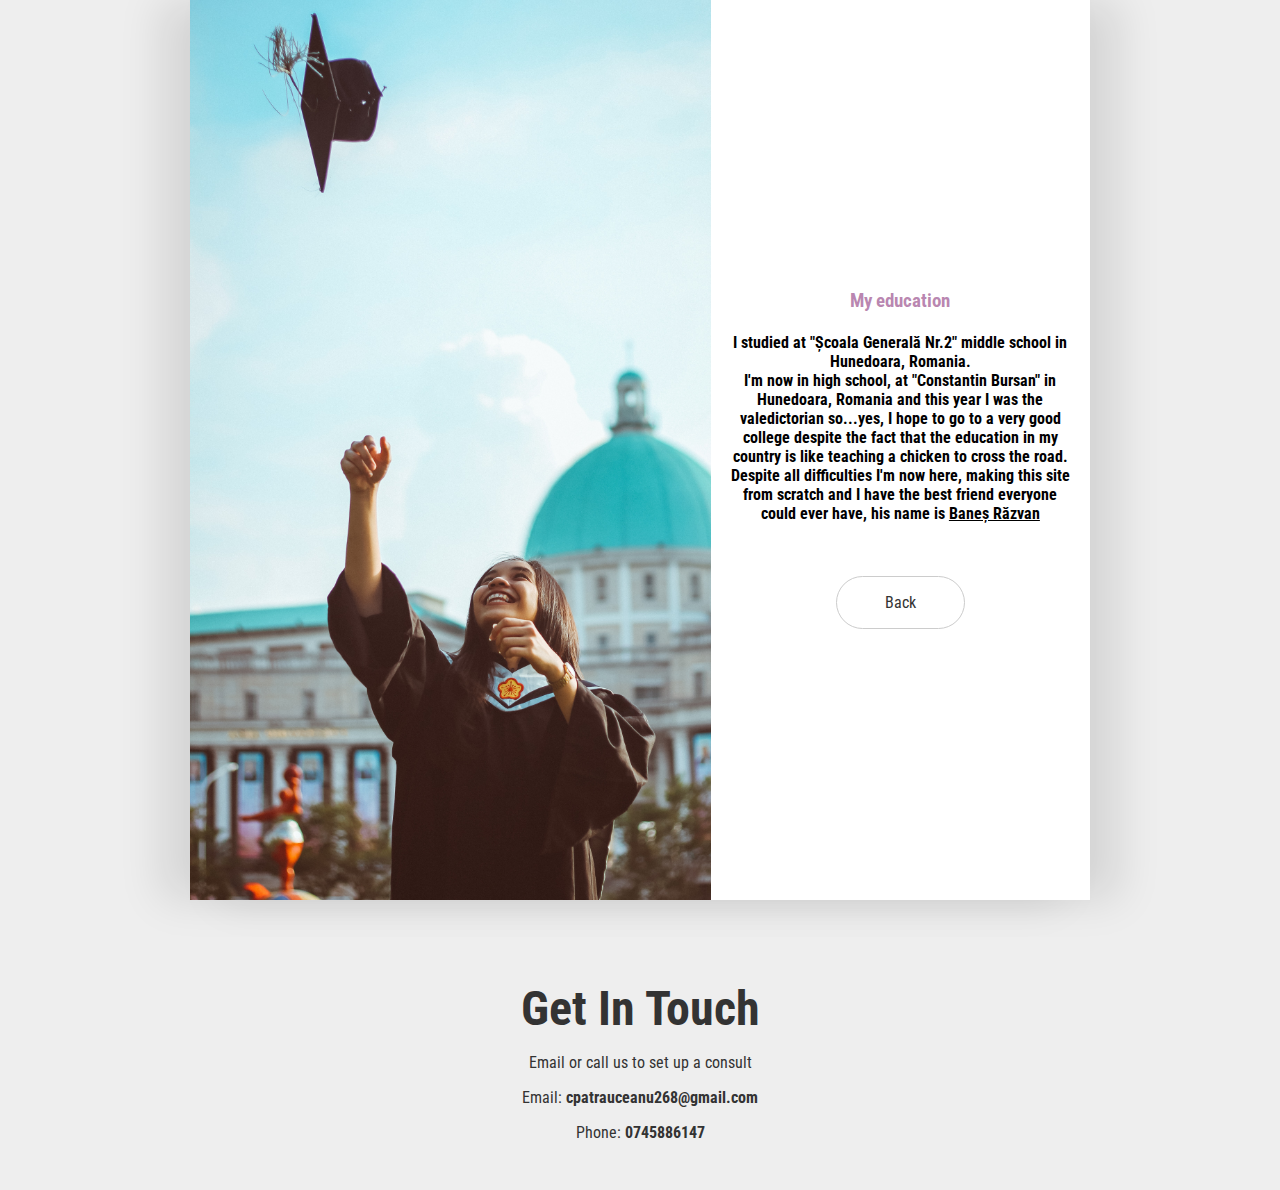
<file: education.html>
<!DOCTYPE html>
<html lang="en">
<head>
    <meta charset="UTF-8">
    <meta http-equiv="X-UA-Compatible" content="IE=edge">
    <meta name="viewport" content="width=device-width, initial-scale=1.0">
    <link rel="stylesheet" href="edu.css">
    <title>My education</title>
</head>
<body>
    <main>
        <!-- Landing Area -->
        <div id="landing">
          <div id="landing-image"></div>
          <div id="landing-text">
            <div id="landing-text-inner">
              <h3 id="subtitle">My education</h3>
              <h4>I studied at "Școala Generală Nr.2" middle school in Hunedoara, Romania.<br>
                I'm now in high school, at "Constantin Bursan" in Hunedoara, Romania and this year I was the valedictorian so...yes, I hope to go to a very good college despite the fact that the education in my country is like teaching a chicken to cross the road.<br>
                Despite all difficulties I'm now here, making this site from scratch and I have the best friend everyone could ever have, his name is <a href="https://www.instagram.com/banes.razvan/">Baneș Răzvan</a>
              </h4>
              <a href="index.html" class="btn" id="view-work">Back</a>
            </div>
          </div>
          
        </div>
    </main>
    <footer>
        <h3>Get In Touch</h3>
        <p>Email or call us to set up a consult</p>
        <p>Email:
          <strong>cpatrauceanu268@gmail.com</strong>
        </p>
        <p>Phone:
          <strong>0745886147</strong>
        </p>
      </footer>
    <script type="text/javascript" id="zsiqchat">var $zoho=$zoho || {};$zoho.salesiq = $zoho.salesiq || {widgetcode: "db7aa27a1beb181937ad820c6e8df60e96fdce8ea4cd70227e62a6f57b723717c4ccb383851356066d9d9a7aea2fbff2", values:{},ready:function(){}};var d=document;s=d.createElement("script");s.type="text/javascript";s.id="zsiqscript";s.defer=true;s.src="https://salesiq.zoho.eu/widget";t=d.getElementsByTagName("script")[0];t.parentNode.insertBefore(s,t);</script>
</body>
</html>
</file>
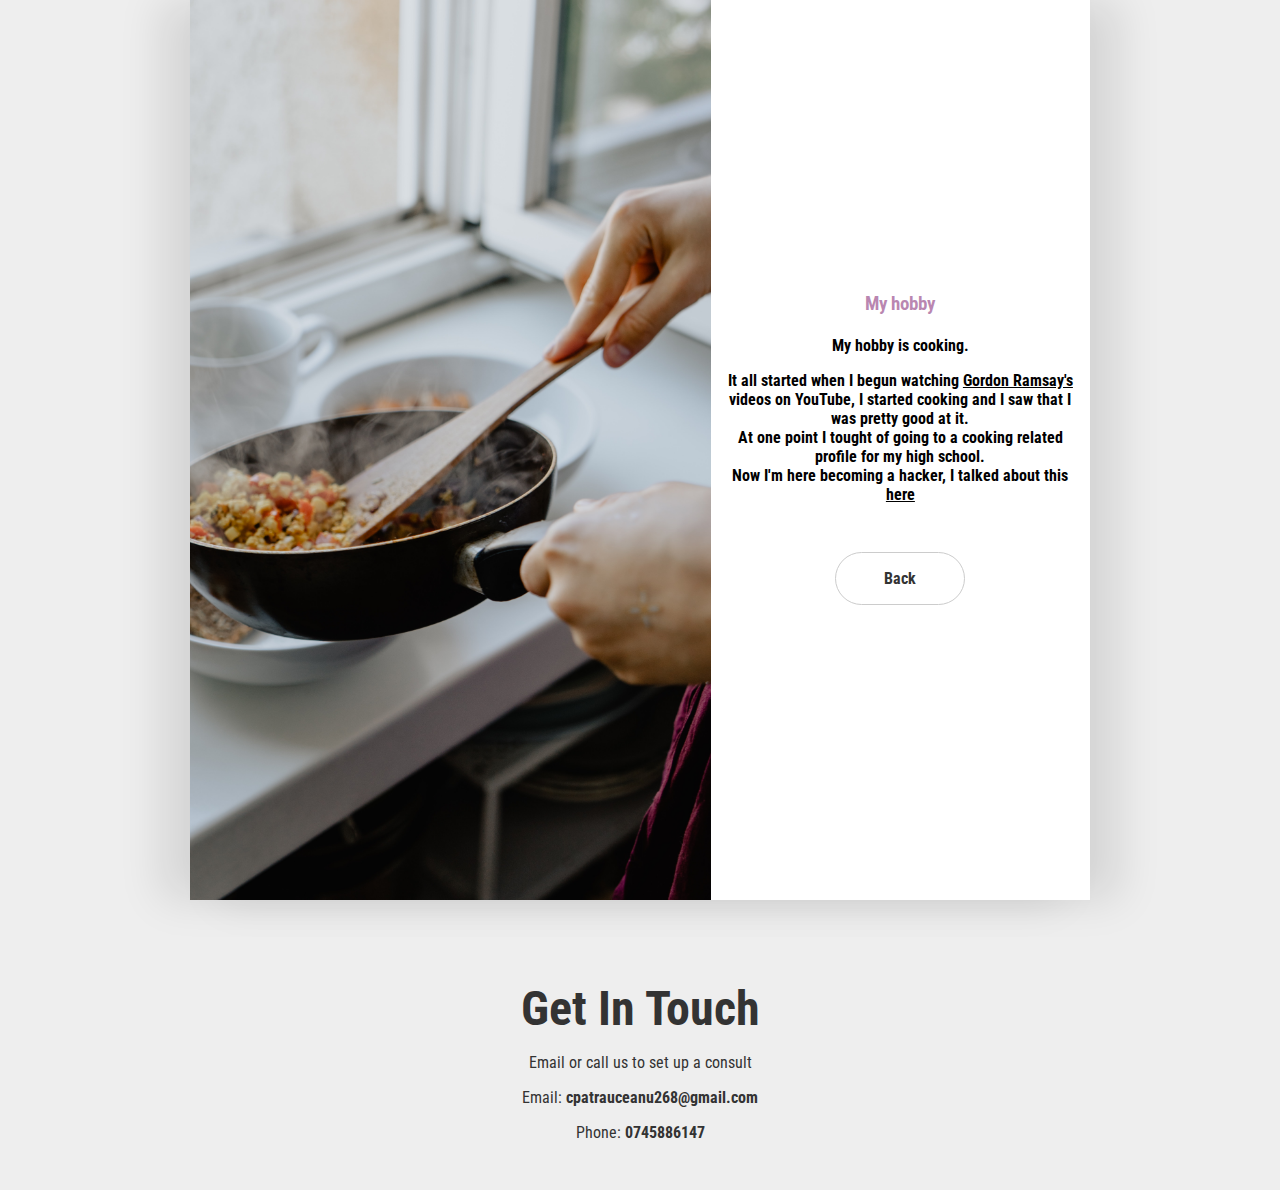
<file: hobby.html>
<!DOCTYPE html>
<html lang="en">
<head>
    <meta charset="UTF-8">
    <meta http-equiv="X-UA-Compatible" content="IE=edge">
    <meta name="viewport" content="width=device-width, initial-scale=1.0">
    <link rel="stylesheet" href="hobby.css">
    <title>My hobby</title>
</head>
<body>
    <main>
        <!-- Landing Area -->
        <div id="landing">
          <div id="landing-image"></div>
          <div id="landing-text">
            <div id="landing-text-inner">
              <h3 id="subtitle">My hobby</h3>
              <h4>My hobby is cooking.<br>
                <p>It all started when I begun watching <a href="https://www.gordonramsay.com/">Gordon Ramsay's</a> videos on YouTube, I started cooking and I saw that I was pretty good at it.<br>
                At one point I tought of going to a cooking related profile for my high school.<br>
                Now I'm here becoming a hacker, I talked about this <a href="job.html">here</a></p>
              <a href="index.html" class="btn" id="view-work">Back</a>
            </div>
          </div>
          
        </div>
    </main>
    <footer>
        <h3>Get In Touch</h3>
        <p>Email or call us to set up a consult</p>
        <p>Email:
          <strong>cpatrauceanu268@gmail.com</strong>
        </p>
        <p>Phone:
          <strong>0745886147</strong>
        </p>
      </footer>
        <script type="text/javascript" id="zsiqchat">var $zoho=$zoho || {};$zoho.salesiq = $zoho.salesiq || {widgetcode: "db7aa27a1beb181937ad820c6e8df60e96fdce8ea4cd70227e62a6f57b723717c4ccb383851356066d9d9a7aea2fbff2", values:{},ready:function(){}};var d=document;s=d.createElement("script");s.type="text/javascript";s.id="zsiqscript";s.defer=true;s.src="https://salesiq.zoho.eu/widget";t=d.getElementsByTagName("script")[0];t.parentNode.insertBefore(s,t);</script>
</body>
</html>
</file>
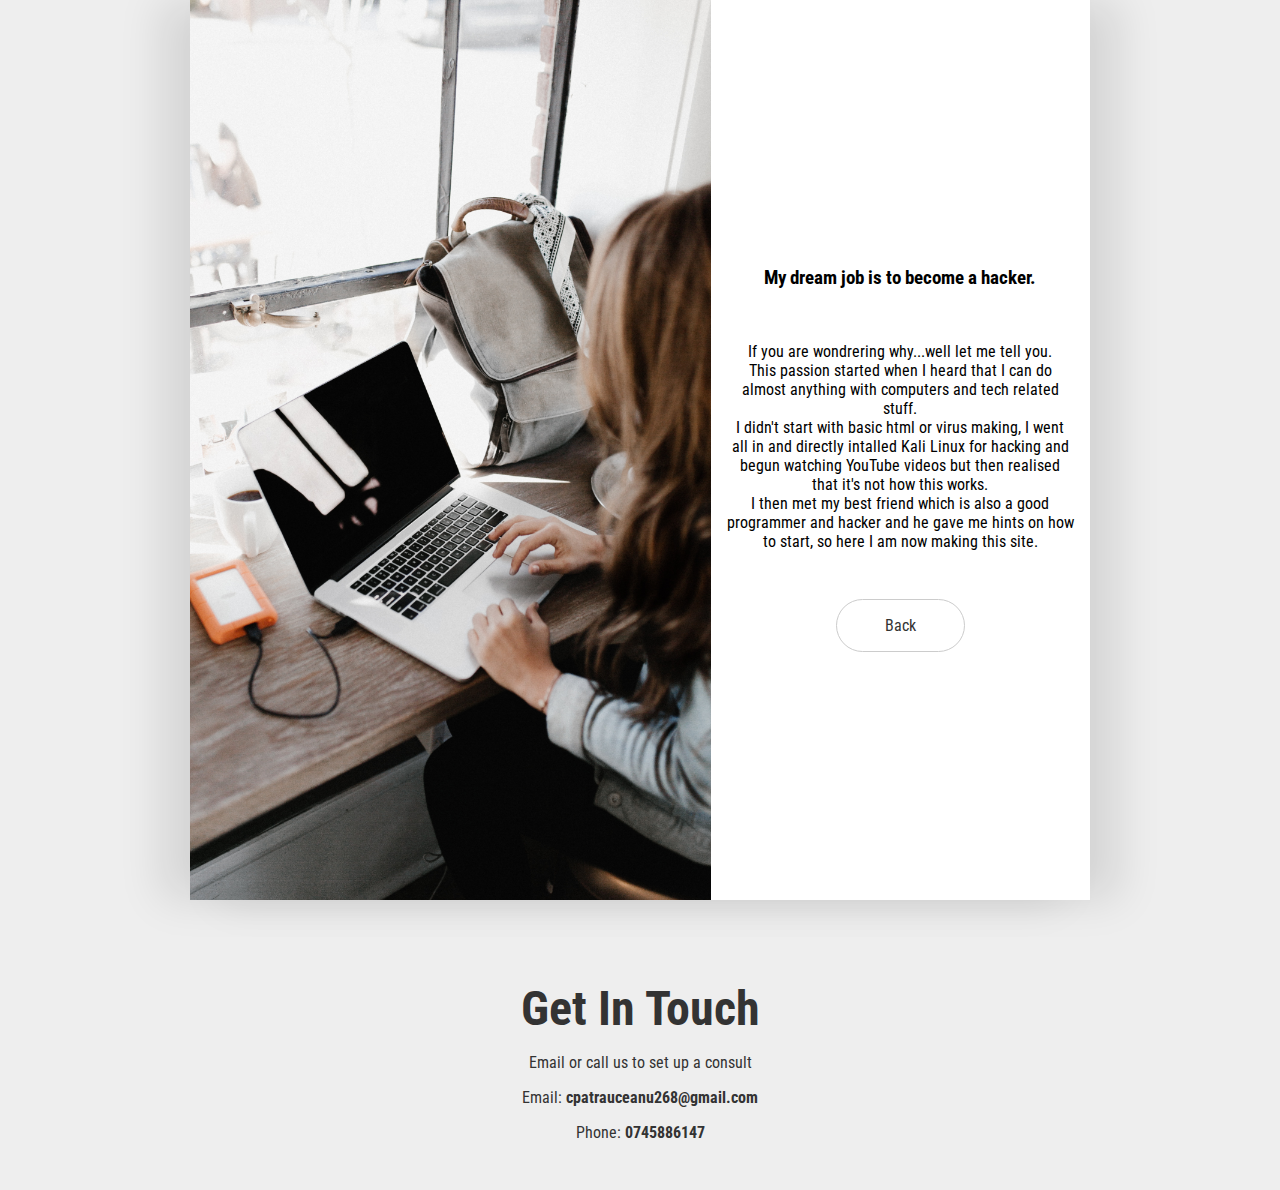
<file: job.html>
<!DOCTYPE html>
<html lang="en">
<head>
    <meta charset="UTF-8">
    <meta http-equiv="X-UA-Compatible" content="IE=edge">
    <meta name="viewport" content="width=device-width, initial-scale=1.0">
    <link rel="stylesheet" href="job.css">
    <title>Dream Job</title>
</head>
<body>
    <main>
        <!-- Landing Area -->
        <div id="landing">
          <div id="landing-image"></div>
          <div id="landing-text">
            <div id="landing-text-inner">
              <h3>My dream job is to become a hacker.</h3><br>
                <p>If you are wondrering why...well let me tell you.<br>
                  This passion started when I heard that I can do almost anything with computers and tech related stuff.<br>
                  I didn't start with basic html or virus making, I went all in and directly intalled Kali Linux for hacking and begun watching YouTube videos but then realised that it's not how this works.<br>
                  I then met my best friend which is also a good programmer and hacker and he gave me hints on how to start, so here I am now making this site.
                </p>
              </h4>
              <a href="index.html" class="btn" id="view-work">Back</a>
            </div>
          </div>
          
        </div>
    </main>
    <footer>
        <h3>Get In Touch</h3>
        <p>Email or call us to set up a consult</p>
        <p>Email:
          <strong>cpatrauceanu268@gmail.com</strong>
        </p>
        <p>Phone:
          <strong>0745886147</strong>
        </p>
      </footer>
    <script type="text/javascript" id="zsiqchat">var $zoho=$zoho || {};$zoho.salesiq = $zoho.salesiq || {widgetcode: "db7aa27a1beb181937ad820c6e8df60e96fdce8ea4cd70227e62a6f57b723717c4ccb383851356066d9d9a7aea2fbff2", values:{},ready:function(){}};var d=document;s=d.createElement("script");s.type="text/javascript";s.id="zsiqscript";s.defer=true;s.src="https://salesiq.zoho.eu/widget";t=d.getElementsByTagName("script")[0];t.parentNode.insertBefore(s,t);</script>
</body>
</html>
</file>
<file: edu.css>
@import url('https://fonts.googleapis.com/css?family=Roboto+Condensed');

body {
  font-family: 'Roboto Condensed', sans-serif;
  margin: 0;
  background: #eee;
  height: auto;
}

h1 {
  font-weight: 400;
  font-size: 2.5rem;
  text-transform: uppercase;
  margin: 0;
}

h2 {
  font-weight: 400;
  font-size: 1.2rem;
  margin: 0;
}

img {
  display: block;
  width: 100%;
}

main {
  max-width: 900px;
  margin: auto;
  box-shadow: 30px 0px 40px rgba(0, 0, 0, 0.1),
    -30px 0px 40px rgba(0, 0, 0, 0.1);
}

#landing {
  background: #fff;
}

#landing-text {
  display: flex;
  flex: 0 1 40vw;
  height: 50vh;
  justify-content: center;
  align-items: center;
  text-align: center;
  padding-right: 1rem;
  padding-left: 1rem;
}

#landing-text h2 {
  color: #888;
}

#landing-image {
    background: url(photos/Scoala.jpg);
  background-position:initial;
  background-size: cover;
  background-repeat: no-repeat;
  height: 50vh;
  flex: 0 1 60vw;
  margin: 0;
}

.btn {
  padding: 0.5rem 2rem;
  border: 1px #ccc solid;
  display: inline-block;
  margin: 2rem 0 0;
  border-radius: 30px;
  text-decoration: none;
  color: #333;
  transition: background 500ms ease;
}

.btn:hover {
  background: #f4f4f4;
}

#header {
  padding: 1.5rem;
  text-align: center;
  background: #333;
  color: #fff;
}

#header h2 {
  border-left: dotted 1px #fff;
  border-right: dotted 1px #fff;
  display: inline-block;
  padding-right: 1rem;
  padding-left: 1rem;
}

.caption {
  padding: 0.8rem;
  text-align: center;
}

footer {
  text-align: center;
  padding: 2rem 1rem;
  margin: auto;
  color: #333;
}

footer h3 {
  font-size: 3rem;
  margin-bottom: 0;
}

a {
  color: inherit;
}

a:hover {
  color:#00A0C6; 
  text-decoration:none; 
  cursor:pointer;
}

#subtitle {
  color: rgba(126, 29, 110, 0.548);
}

/* Screen Sizes 500px and Up */
@media (min-width: 500px) {
  #landing {
    display: flex;
    height: 100%;
  }

  #landing-text {
    height: 100vh;
  }

  #landing-image {
    height: 100vh;
  }
}

a {
  color: inherit;
}

a:hover {
  color:#00A0C6; 
  text-decoration:none; 
  cursor:pointer;
}

/* Screen Sizes 700px and Up */
@media (min-width: 700px) {
  .btn {
    padding: 1rem 3rem;
  }
}

a {
  color: inherit;
}

a:hover {
  color:#00A0C6; 
  text-decoration:none; 
  cursor:pointer;
}
</file>
<file: hobby.css>
@import url('https://fonts.googleapis.com/css?family=Roboto+Condensed');

body {
  font-family: 'Roboto Condensed', sans-serif;
  margin: 0;
  background: #eee;
  height: auto;
}

h1 {
  font-weight: 400;
  font-size: 2.5rem;
  text-transform: uppercase;
  margin: 0;
}

h2 {
  font-weight: 400;
  font-size: 1.2rem;
  text-transform: capitalize;
  margin: 0;
}

img {
  display: block;
  width: 100%;
}

main {
  max-width: 900px;
  margin: auto;
  box-shadow: 30px 0px 40px rgba(0, 0, 0, 0.1),
    -30px 0px 40px rgba(0, 0, 0, 0.1);
}

#landing {
  background: #fff;
}

#landing-text {
  display: flex;
  flex: 0 1 40vw;
  height: 50vh;
  justify-content: center;
  align-items: center;
  text-align: center;
  padding-right: 1rem;
  padding-left: 1rem;
}

#landing-text h2 {
  color: #888;
}

#landing-image {
  background: url(photos/cooking2.jpg);
  background-position: center;
  background-size: cover;
  background-repeat: no-repeat;
  height: 50vh;
  flex: 0 1 60vw;
  margin: 0;
}

.btn {
  padding: 0.5rem 2rem;
  border: 1px #ccc solid;
  display: inline-block;
  margin: 2rem 0 0;
  border-radius: 50px;
  text-decoration: none;
  color: #333;
  transition: background 500ms ease;
}

.btn:hover {
  background: #f4f4f4;
}

#header {
  padding: 1.5rem;
  text-align: center;
  background: #333;
  color: #fff;
}

#header h2 {
  border-left: dotted 1px #fff;
  border-right: dotted 1px #fff;
  display: inline-block;
  padding-right: 1rem;
  padding-left: 1rem;
}

.caption {
  padding: 0.8rem;
  text-align: center;
}

footer {
  text-align: center;
  padding: 2rem 1rem;
  margin: auto;
  color: #333;
}

footer h3 {
  font-size: 3rem;
  margin-bottom: 0;
}

a {
  color: inherit;
}

a:hover {
  color:#00A0C6; 
  text-decoration: none; 
  cursor:pointer;
}

#subtitle {
    color: rgba(126, 29, 110, 0.548);
  }

/* Screen Sizes 500px and Up */
@media (min-width: 500px) {
  #landing {
    display: flex;
    height: 100%;
  }

  #landing-text {
    height: 100vh;
  }

  #landing-image {
    height: 100vh;
  }
}

a {
  color: inherit;
}

a:hover {
  color:#00A0C6; 
  text-decoration: none; 
  cursor:pointer;
}

/* Screen Sizes 700px and Up */
@media (min-width: 700px) {
  .btn {
    padding: 1rem 3rem;
  }
}

a {
  color: inherit;
}

a:hover {
  color:#00A0C6; 
  text-decoration: none; 
  cursor:pointer;
}
</file>
<file: job.css>
@import url('https://fonts.googleapis.com/css?family=Roboto+Condensed');

body {
  font-family: 'Roboto Condensed', sans-serif;
  margin: 0;
  background: #eee;
  height: auto;
}

h1 {
  font-weight: 400;
  font-size: 2.5rem;
  text-transform: uppercase;
  margin: 0;
}

h2 {
  font-weight: 400;
  font-size: 1.2rem;
  text-transform: capitalize;
  margin: 0;
}

img {
  display: block;
  width: 100%;
}

main {
  max-width: 900px;
  margin: auto;
  box-shadow: 30px 0px 40px rgba(0, 0, 0, 0.1),
    -30px 0px 40px rgba(0, 0, 0, 0.1);
}

#landing {
  background: #fff;
}

#landing-text {
  display: flex;
  flex: 0 1 40vw;
  height: 50vh;
  justify-content: center;
  align-items: center;
  text-align: center;
  padding-right: 1rem;
  padding-left: 1rem;
}

#landing-text h2 {
  color: #888;
}

#landing-image {
  background: url(photos/hacking.jpg);
  background-position: center;
  background-size: cover;
  background-repeat: no-repeat;
  height: 50vh;
  flex: 0 1 60vw;
  margin: 0;
}

.btn {
  padding: 0.5rem 2rem;
  border: 1px #ccc solid;
  display: inline-block;
  margin: 2rem 0 0;
  border-radius: 50px;
  text-decoration: none;
  color: #333;
  transition: background 500ms ease;
}

.btn:hover {
  background: #f4f4f4;
}

#header {
  padding: 1.5rem;
  text-align: center;
  background: #333;
  color: #fff;
}

#header h2 {
  border-left: dotted 1px #fff;
  border-right: dotted 1px #fff;
  display: inline-block;
  padding-right: 1rem;
  padding-left: 1rem;
}

.caption {
  padding: 0.8rem;
  text-align: center;
}

footer {
  text-align: center;
  padding: 2rem 1rem;
  margin: auto;
  color: #333;
}

footer h3 {
  font-size: 3rem;
  margin-bottom: 0;
}

a {
  color: inherit;
}

a:hover {
  color:#00A0C6; 
  text-decoration: none; 
  cursor:pointer;
}

#subtitle {
    color: rgba(126, 29, 110, 0.548);
  }

/* Screen Sizes 500px and Up */
@media (min-width: 500px) {
  #landing {
    display: flex;
    height: 100%;
  }

  #landing-text {
    height: 100vh;
  }

  #landing-image {
    height: 100vh;
  }
}

a {
  color: inherit;
}

a:hover {
  color:#00A0C6; 
  text-decoration: none; 
  cursor:pointer;
}

/* Screen Sizes 700px and Up */
@media (min-width: 700px) {
  .btn {
    padding: 1rem 3rem;
  }
}

a {
  color: inherit;
}

a:hover {
  color:#00A0C6; 
  text-decoration: none; 
  cursor:pointer;
}
</file>
